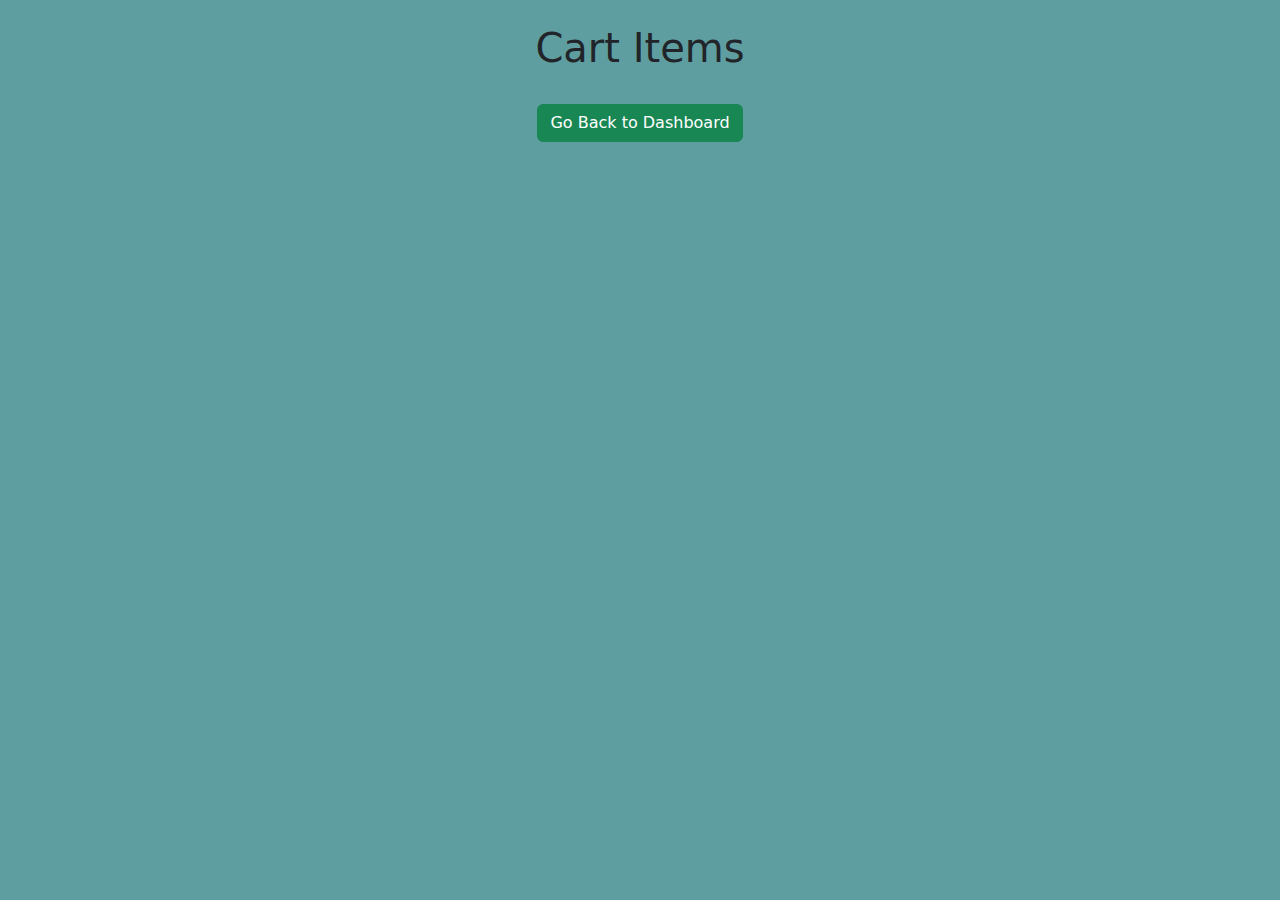
<file: cart.html>
<!DOCTYPE html>
<html lang="en">
<head>
    <meta charset="UTF-8">
    <meta name="viewport" content="width=device-width, initial-scale=1.0">
    <title>Document</title>
    <link rel="stylesheet" href="style.css">
    <link rel="stylesheet" href="https://cdn.jsdelivr.net/npm/bootstrap@5.3.5/dist/css/bootstrap.min.css">

</head>
<body style="background-color: cadetblue;">
    <br>
<h1 align="center">Cart Items</h1>
<br>
<div class="d-flex justify-content-center">
    <button type="button" class="btn btn-success" onclick="goesTo()">Go Back to Dashboard</button>
</div><br><br> <div id="lbc" class=" container row">

    </div>
    
    <script type="module" src="app.js">
    </script>
    <script src="	https://cdn.jsdelivr.net/npm/bootstrap@5.3.5/dist/js/bootstrap.bundle.min.js"></script>

</body>
</html>
</file>
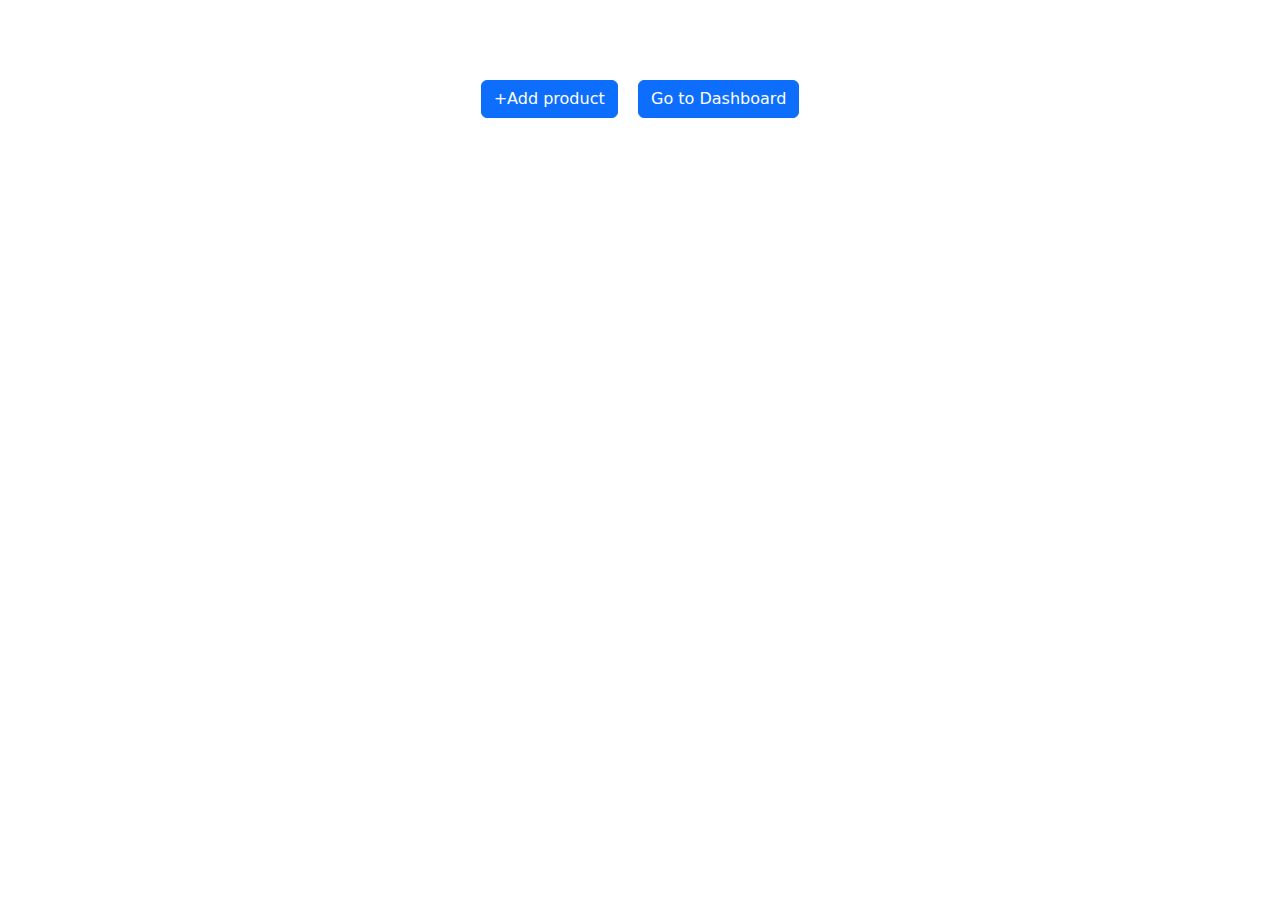
<file: dashboard.html>
<!DOCTYPE html>
<html lang="en">
<head>
    <meta charset="UTF-8">
    <meta name="viewport" content="width=device-width, initial-scale=1.0">
    <title>Document</title>
    <link rel="stylesheet" href="style.css">
    <link rel="stylesheet" href="https://cdn.jsdelivr.net/npm/bootstrap@5.3.5/dist/css/bootstrap.min.css">
</head>
<body style="background-image: url(https://images.creativemarket.com/0.1.0/ps/4833749/1820/1213/m1/fpnw/wm1/wbqwlmk8mlit5kyyjpb0oeujbpxl7cdhdsl5x2gpo2chgdpuw1ulo22kdnnhhl76-.jpg?1532958573&s=79f2b8451dbf2e4e01281e7c7cc641e5);">
    



    <center>
        <div>
            <h1 class="text-white">Admin Dashboard</h1><br> 
            <button type="button" class="btn btn-primary" data-bs-toggle="modal" data-bs-target="#exampleModal" data-bs-whatever="@getbootstrap">+Add product</button>
         &nbsp;&nbsp;  <button type="button" onclick="goTo()" class="btn btn-primary">Go to Dashboard</button>
            <br><br><br>
            <div class="modal fade" id="exampleModal" tabindex="-1" aria-labelledby="exampleModalLabel" aria-hidden="true">
  <div class="modal-dialog">
    <div class="modal-content">
      <div class="modal-header">
        <h1 class="modal-title fs-5" id="exampleModalLabel">Product Details</h1>
        <button type="button" class="btn-close" data-bs-dismiss="modal" aria-label="Close"></button>
      </div>
      <div class="modal-body">
        <form>
          <div class="mb-3">
            <label for="recipient-name" class="col-form-label">Product Id:</label>
            <input required type="text" class="form-control" id="p-id">
          </div>
          <div class="mb-3">
              <label for="recipient-name" class="col-form-label">Product Name:</label>
            <input required type="text" class="form-control" id="p-name">
          </div><div class="mb-3">
              <label for="recipient-name" class="col-form-label">Product description:</label>
              <input required type="text" class="form-control" id="p-desc">
          </div><div class="mb-3">
              <label for="recipient-name" class="col-form-label">Product Price:</label>
            <input required type="text" class="form-control" id="p-price">
          </div><div class="mb-3">
            <label for="recipient-name" class="col-form-label">Product Image URL:</label>
            <input required type="text" class="form-control" id="p-img">
          </div>
          
        </form>
    </div>
    <div class="modal-footer">
        <button type="button" class="btn btn-secondary" data-bs-dismiss="modal">Close</button>
        <button type="button" id="create" class="btn btn-primary" onclick="createData()">Create product</button>
    </div>
</div>
</div>
</div>
</div>
</center>


<div class="container ml-2">
    <div class="row " id="read"></div></div> 
    <script type="module" src="app.js"></script>
    <script src="https://cdn.jsdelivr.net/npm/bootstrap@5.3.5/dist/js/bootstrap.bundle.min.js"></script>
</body>
</html>
</file>
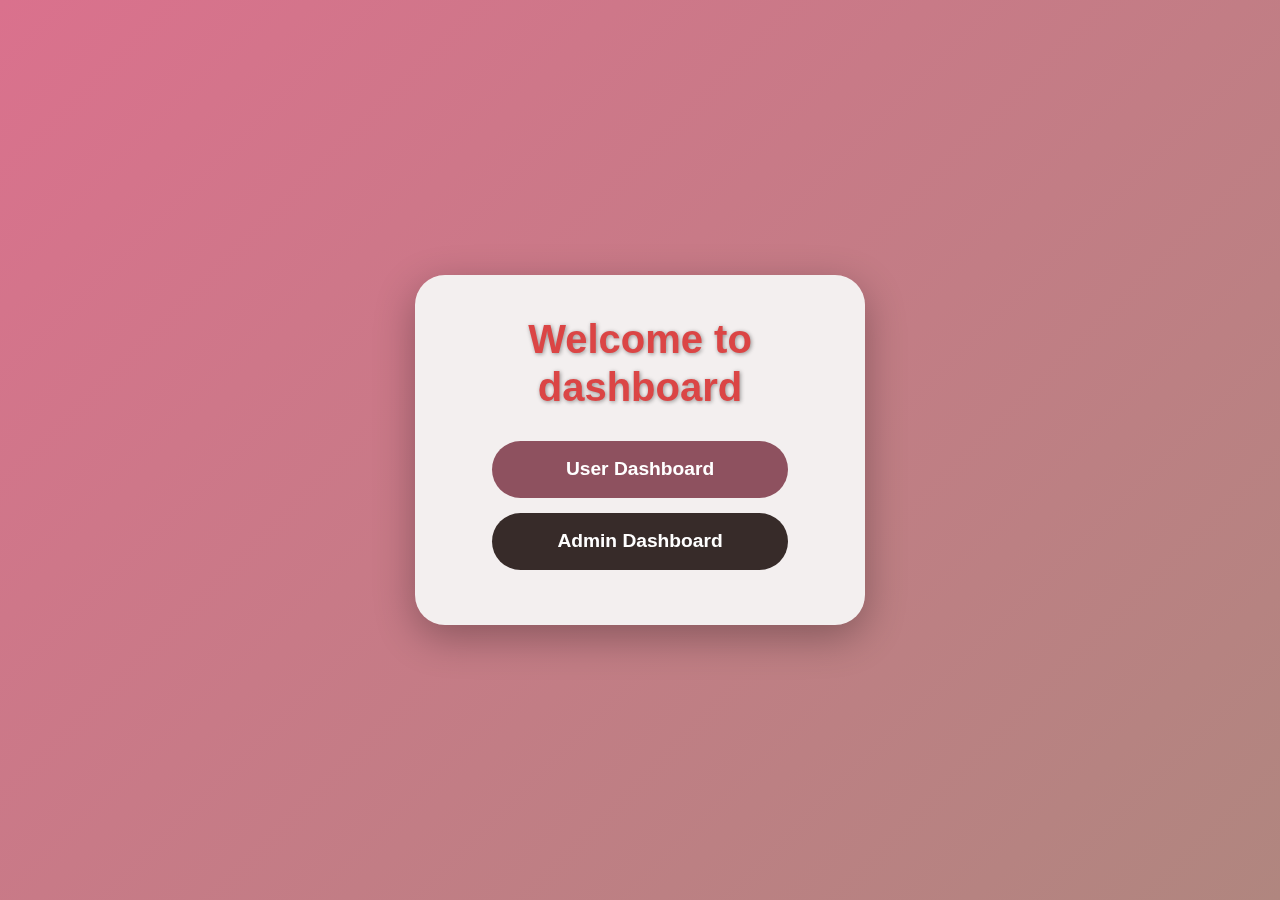
<file: selector.html>
<!DOCTYPE html>
<html lang="en">
<head>
    <meta charset="UTF-8">
    <meta name="viewport" content="width=device-width, initial-scale=1.0">
    <title>Document</title>
    <link rel="stylesheet" href="style.css">
    <link rel="stylesheet" href="https://cdn.jsdelivr.net/npm/bootstrap@5.3.5/dist/css/bootstrap.min.css">
<link rel="stylesheet" href="https://cdnjs.cloudflare.com/ajax/libs/font-awesome/6.5.0/css/all.min.css">

</head>
<body class="dashboard">

    <div class=" containers">
        <h1 class="heading">Welcome to  dashboard</h1>
<center>
        <button class="btnd user" onclick="userDashboard()">User Dashboard</button>
        <button class="btnd admin" onclick="adminDashboard()">Admin Dashboard</button>
    </center>
    </div>


    

    <script type="module" src="app.js"></script>
    <script src="	https://cdn.jsdelivr.net/npm/bootstrap@5.3.5/dist/js/bootstrap.bundle.min.js"></script>

</body>
</html>
</file>
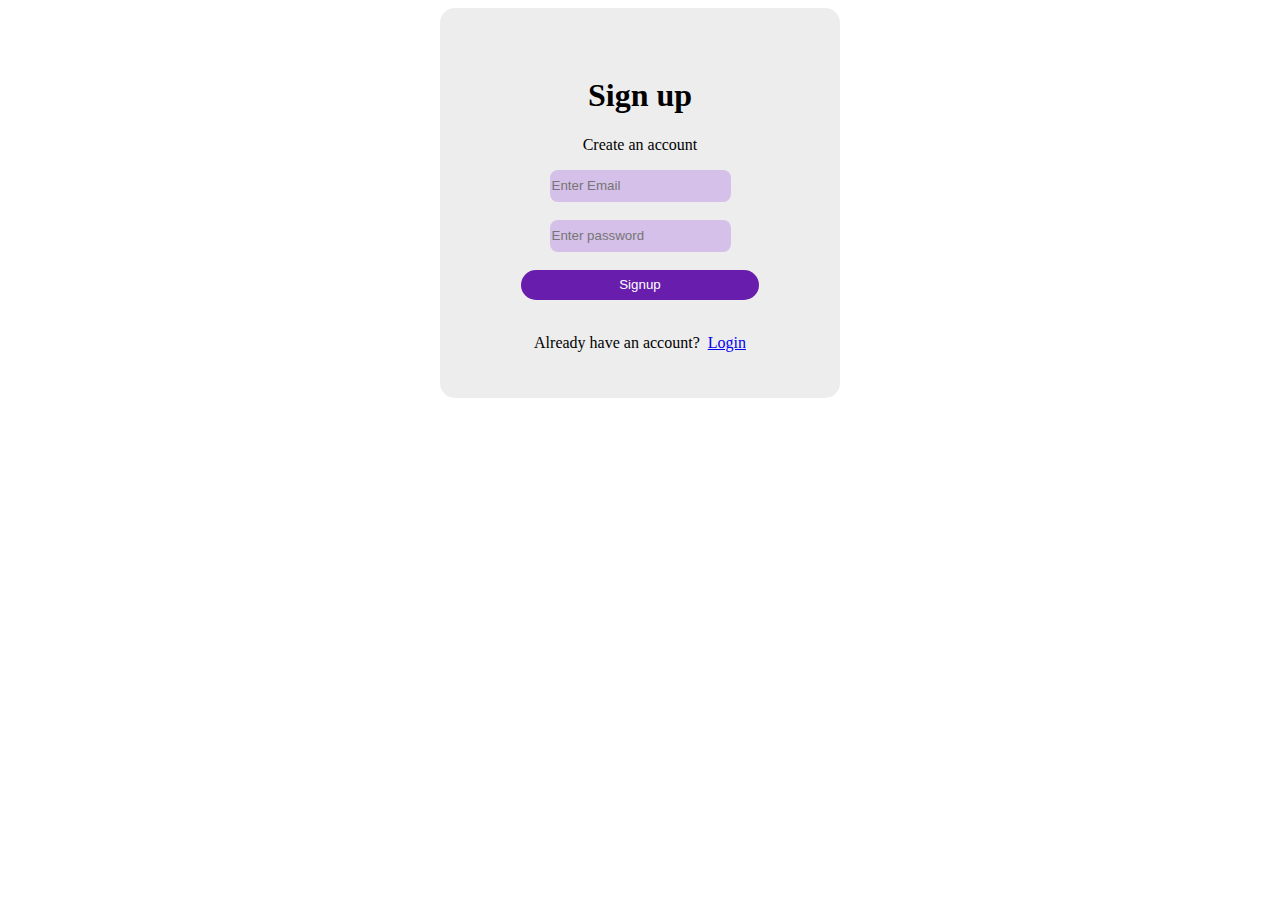
<file: signup.html>
<!DOCTYPE html>
<html lang="en">
<head>
    <meta charset="UTF-8">
    <meta name="viewport" content="width=device-width, initial-scale=1.0">
    <title>Document</title>
    <link rel="stylesheet" href="style.css">
    <link rel="stylesheet" href="https://cdnjs.cloudflare.com/ajax/libs/font-awesome/6.5.0/css/all.min.css">
</head>
<body style="background-image: url(http://wallpapercave.com/wp/pEUhSE5.jpg);background-repeat: no-repeat;background-size:3500px;background-position: center ;">

      
<center>
  
 
    <div class=" row col-12 col-md-4 " id="content">
<br>    <h1>Sign up</h1>
    <p>Create an account</p>
    <form action="./login.html">  
     <!-- <input required  placeholder="Username" type="text" name="" id="username"> -->
 

    <!-- <br><br> -->
    <input required placeholder="Enter Email" type="type" name="" id="semail">
    <br><br>
    <input required placeholder="Enter password" type="password" name="abc" id="spass">
    <br><br>
    
    <button id="signup">Signup</button>
<br><br>
    <p>Already have an account?  &nbsp;<a href="./login.html">Login</a></p>
</form>
</div>
</center> 

    <script type="module" src="app.js"></script>
</body>
</html>
</file>
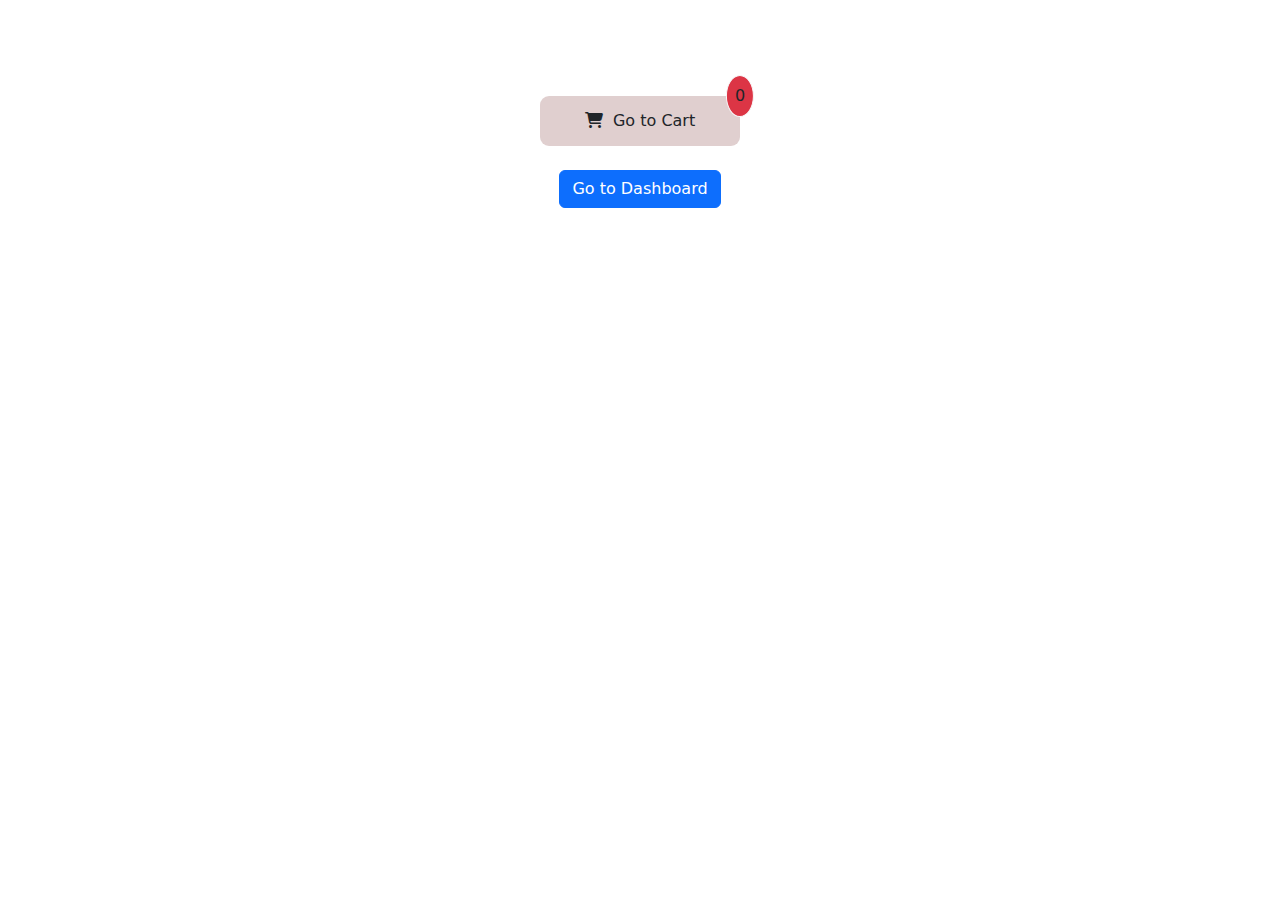
<file: userdash.html>
<!DOCTYPE html>
<html lang="en">

<head>
    <meta charset="UTF-8">
    <meta name="viewport" content="width=device-width, initial-scale=1.0">
    <title>Document</title>
    <link rel="stylesheet" href="style.css">
    <link rel="stylesheet" href="https://cdn.jsdelivr.net/npm/bootstrap@5.3.5/dist/css/bootstrap.min.css">
    <link rel="stylesheet" href="https://cdnjs.cloudflare.com/ajax/libs/font-awesome/6.5.0/css/all.min.css">

</head>

<body class="container mt-3"
    style="background-image: url(https://images.creativemarket.com/0.1.0/ps/4833749/1820/1213/m1/fpnw/wm1/wbqwlmk8mlit5kyyjpb0oeujbpxl7cdhdsl5x2gpo2chgdpuw1ulo22kdnnhhl76-.jpg?1532958573&s=79f2b8451dbf2e4e01281e7c7cc641e5);">
    <center>

        <h1 class="text-white">User Dashboard</h1>
        <br>
        <div class="d-flex justify-content-center w-100">
        <button type="button" onclick="cartItems()" class="abc position-relative px-4 py-2 text-dark w-100 w-sm-auto" style="max-width:200px ;">
            <i class="fa-solid fa-cart-shopping text-dark"></i>&nbsp;&nbsp;Go to Cart
            <span id="cartBadge"
                class="position-absolute top-0 start-100 translate-middle p-2 bg-danger border border-light rounded-circle">
               0 <!-- <span id="cartBadge" class="visually-hidden">0</span> -->
            </span>
        </button>
    </div>
    <br>
    


         <button type="button" class="btn btn-primary" onclick="goTo()">Go to Dashboard</button>
        

    </center>
    <br><br>
    <div id="div2" class="row"></div>


    <script type="module" src="app.js">
    </script>
    <script src="	https://cdn.jsdelivr.net/npm/bootstrap@5.3.5/dist/js/bootstrap.bundle.min.js"></script>

</body>

</html>
</file>
<file: style.css>
.main{
display: flex;
justify-content: center;
    background-color:rgb(20, 15, 9);
}
#container{
     display:flex; 
    justify-content :space-between;
    align-items: center;
    width: 100%;
    height:70px
  }
.foodpanda{
    margin:0;
    font-style: italic;
    color: white;
    
}
.nav{
    display:flex
}


#username{
    background-color:rgba(132, 40, 218, 0.226);
    border:0    ;
    border-radius: 8px;
    height: 30px;
    
}

#semail{
    background-color:rgba(132, 40, 218, 0.226);
color: black;
    border:0    ;
    border-radius: 8px;
    height: 30px;
}
#spass{
    background-color:rgba(132, 40, 218, 0.226);
    border:0    ;
    border-radius: 8px;
    height: 30px;

}

#content{

    background-color:rgba(237, 237, 237, 0.974);

    width: 100%;
    max-width: 400px;
    height: auto;
    border-radius: 15px;
    padding: 30px;
    box-sizing: border-box;
}
    
    #signup,
#google,
#login {
    height: 30px; /* Added for consistency */
}
#signup{
    background-color: rgb(104, 29, 173);
    border: 0;
    border-radius: 19px;
    width: 70%;
    height: 30px;
    color: white;
}
#google{
    background-color: white;
    border-radius: 19px;
    border-color: purple;
    color: blueviolet   ;
    border-style:solid;
    width: 70%;
    height: 30px;
    
}
.con{
    font-family: Arial, sans-serif;
  background-image: url(https://wallpapercave.com/wp/wp2481246.jpg);
  background-size: cover;
  background-position: center;
  background-repeat: no-repeat;
  min-height: 100vh;
  display: flex;
  justify-content: center;
  align-items: center;
  padding: 20px;
}
#signin{
    background-color: rgba(255, 255, 255, 0.95);
    width: 100%;
    max-width: 400px;
    padding: 30px;
    border-radius: 20px;
    box-shadow: 0 4px 10px rgba(0, 0, 0, 0.2);

}

#lemail{
    background-color:rgba(132, 40, 218, 0.226);
    border:0    ;
    border-radius: 8px;
    height: 30px;
}
#lpass{
    background-color:rgba(132, 40, 218, 0.226);
    border:0    ;
    border-radius: 8px;
    height: 30px;
}

#login{
    background-color: blueviolet;
 color: white;
    border: 0;
    border-radius: 19px;
    width: 70%;
    height: 30px;
} 
.abc:hover{
    
    transform: scale(1.2);
    transition: 3s;
    box-shadow: 0px 0px 5px black;
    
}
.abc{
    background-color:rgb(224, 207, 207);
    border: 0px;
    width: 15%;
    height: 50px;
    border-radius: 9px;
}
.mnb{
    display: flex;
    background-color:rgba(237, 237, 237, 0.974);
    width: 100%;
    max-width: 400px;
    height: auto;
    border-radius: 15px;
    padding: 30px;
    box-sizing: border-box;
}
.zxc{
    width:15%;
    height: 25px;
    border:0px;
    background-color: cadetblue;
}
.dashboard{
    background: linear-gradient(135deg, #da718d, #b0867f);
      font-family: 'Segoe UI', Tahoma, Geneva, Verdana, sans-serif;
      height: 100vh;
      display: flex;
      justify-content: center;
      align-items: center;
      color: white;
      padding: 20px;

}
.containers{
    background-color: rgb(243, 239, 239);
    backdrop-filter: blur(15px);
    padding: 40px;
    border-radius: 30px;
    box-shadow: 0px 12px 40px rgba(0,0,0,0.3);
    text-align: center;
    width:100%;
    max-width: 450px;
    transition: all 0.3s ease-in-out;
}
.containers:hover {
    transform: scale(1.05);
  }
.heading{
    font-size: 2.5rem;
    font-weight: bold;
    color: #db4545;
    margin-bottom: 30px;
    text-shadow: 1px 1px 4px rgba(0, 0, 0, 0.4);
}
.btnd{
    width: 80%;
    max-width: 300px;
    margin: 15px auto;
    padding: 14px 0;
    font-size: 1.2rem;
    font-weight: 600;
    border-radius: 30px;
    border: none;
    transition: 0.3s;
    display: flex;
    align-items: center;
    justify-content: center;
    gap: 10px;
    cursor: pointer;
}
.btnd:hover {
    transform: translateY(-2px) scale(1.05);
    box-shadow: 0 6px 18px rgba(0, 0, 0, 0.2);
}
    .user{
    background-color: #8e515f;
    color: white;
}
.admin{
    background-color: #372b29;
    color: white;
}
.btnd i {
    font-size: 1.5rem;
    transition: 0.2s;
  }
.btnd:hover i {
    transform: scale(1.1);
  }
  .logout{
    background-color: #7a1c32;
    color: white;
  }
</file>
